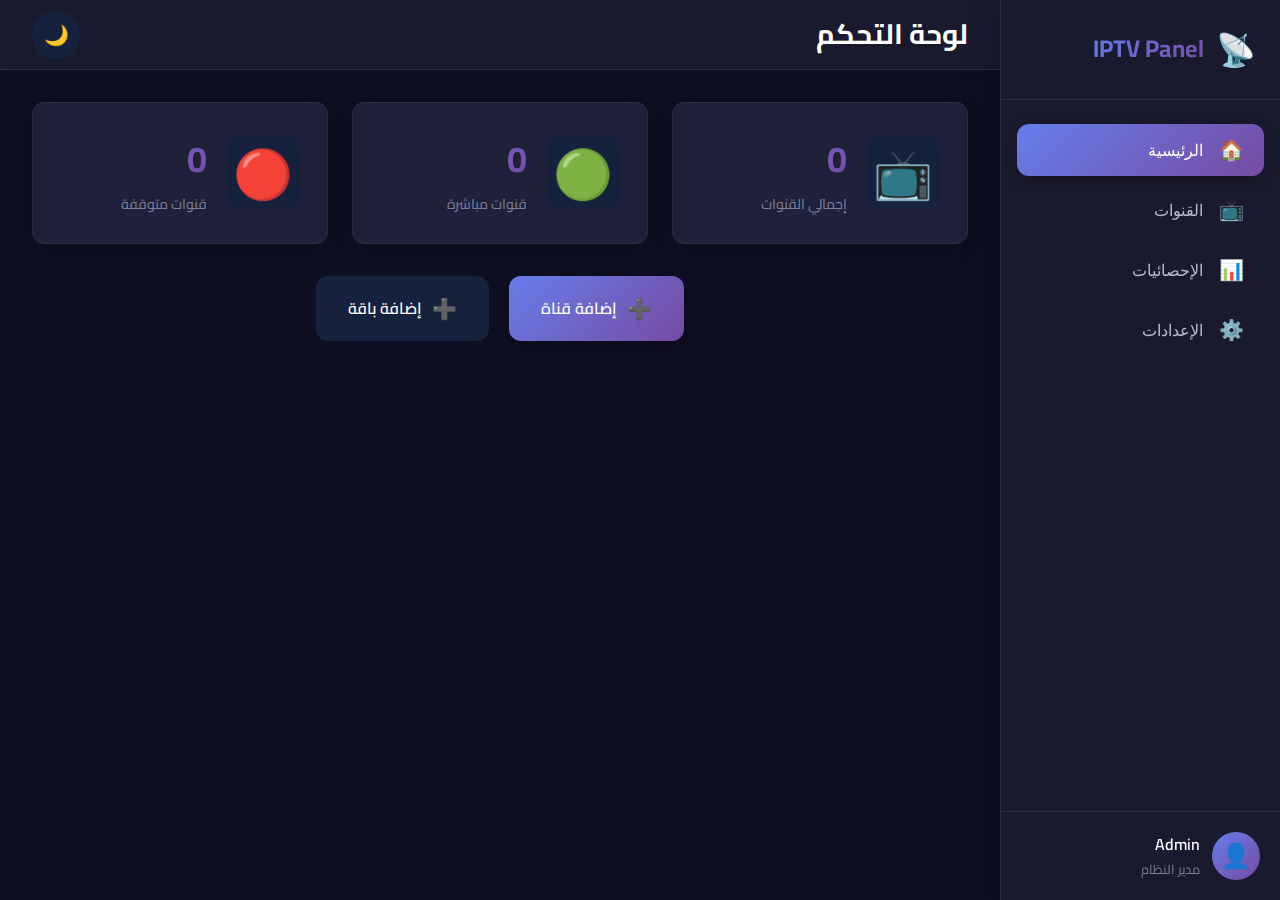
<file: index.html>
<!DOCTYPE html>
<html lang="ar" dir="rtl">

<head>
    <meta charset="UTF-8">
    <meta name="viewport" content="width=device-width, initial-scale=1.0">
    <meta name="description" content="لوحة تحكم IPTV احترافية - إدارة القنوات والبث المباشر">
    <title>لوحة تحكم IPTV - Admin Dashboard</title>
    <link rel="stylesheet" href="assets/css/style.css">
    <link rel="preconnect" href="https://fonts.googleapis.com">
    <link rel="preconnect" href="https://fonts.gstatic.com" crossorigin>
    <link href="https://fonts.googleapis.com/css2?family=Cairo:wght@300;400;600;700;900&display=swap" rel="stylesheet">
</head>

<body class="dark-mode">
    <!-- Sidebar -->
    <aside class="sidebar" id="sidebar">
        <div class="sidebar-header">
            <div class="logo">
                <span class="logo-icon">📡</span>
                <h2 class="logo-text">IPTV Panel</h2>
            </div>
            <button class="sidebar-toggle" id="sidebarToggle">☰</button>
        </div>

        <nav class="sidebar-nav">
            <button class="nav-item active" data-page="home">
                <span class="nav-icon">🏠</span>
                <span class="nav-text" data-lang-ar="الرئيسية" data-lang-en="Home">الرئيسية</span>
            </button>
            <button class="nav-item" data-page="channels">
                <span class="nav-icon">📺</span>
                <span class="nav-text" data-lang-ar="القنوات" data-lang-en="Channels">القنوات</span>
            </button>
            <button class="nav-item" data-page="statistics">
                <span class="nav-icon">📊</span>
                <span class="nav-text" data-lang-ar="الإحصائيات" data-lang-en="Statistics">الإحصائيات</span>
            </button>
            <button class="nav-item" data-page="settings">
                <span class="nav-icon">⚙️</span>
                <span class="nav-text" data-lang-ar="الإعدادات" data-lang-en="Settings">الإعدادات</span>
            </button>
        </nav>

        <div class="sidebar-footer">
            <div class="user-info">
                <div class="user-avatar">👤</div>
                <div class="user-details">
                    <p class="user-name">Admin</p>
                    <p class="user-role" data-lang-ar="مدير النظام" data-lang-en="System Admin">مدير النظام</p>
                </div>
            </div>
        </div>
    </aside>

    <!-- Main Content -->
    <main class="main-content">
        <header class="top-header">
            <h1 class="page-title" id="pageTitle">لوحة التحكم</h1>
            <div class="header-actions">
                <button class="theme-toggle" id="themeToggle" title="تبديل الوضع">
                    <span class="theme-icon">🌙</span>
                </button>
            </div>
        </header>

        <!-- Content Area -->
        <div class="content-area" id="contentArea">
            <!-- Content will be loaded dynamically -->
        </div>
    </main>

    <!-- Video Player Modal -->
    <div class="modal hidden" id="videoModal">
        <div class="modal-content video-modal">
            <div class="modal-header">
                <h3 id="videoModalTitle">تشغيل القناة</h3>
                <button class="close-btn" id="closeVideoModal">✕</button>
            </div>
            <div class="modal-body">
                <video id="videoPlayer" controls autoplay>
                    <source id="videoSource" type="application/x-mpegURL">
                    المتصفح لا يدعم تشغيل الفيديو
                </video>
            </div>
        </div>
    </div>

    <!-- Confirmation Modal -->
    <div class="modal hidden" id="confirmModal">
        <div class="modal-content confirm-modal">
            <div class="modal-header">
                <h3 data-lang-ar="تأكيد العملية" data-lang-en="Confirm Action">تأكيد العملية</h3>
            </div>
            <div class="modal-body">
                <p id="confirmMessage"></p>
            </div>
            <div class="modal-footer">
                <button class="btn-danger" id="confirmYes">
                    <span data-lang-ar="نعم" data-lang-en="Yes">نعم</span>
                </button>
                <button class="btn-secondary" id="confirmNo">
                    <span data-lang-ar="إلغاء" data-lang-en="Cancel">إلغاء</span>
                </button>
            </div>
        </div>
    </div>

    <!-- Toast Notification -->
    <div class="toast hidden" id="toast">
        <span id="toastMessage"></span>
    </div>

    <script src="assets/js/app.js"></script>
</body>

</html>
</file>
<file: assets/css/style.css>
/* =====================================
   IPTV Admin Dashboard - Professional CSS
   ===================================== */

/* CSS Variables for Theme */
:root {
    /* Dark Mode Colors */
    --bg-primary: #0f0f23;
    --bg-secondary: #1a1a2e;
    --bg-tertiary: #16213e;
    --bg-card: #1e2139;
    --bg-hover: #252a41;

    --text-primary: #ffffff;
    --text-secondary: #b8b8d1;
    --text-muted: #7c7c99;

    --accent-primary: #6c5ce7;
    --accent-secondary: #a29bfe;
    --accent-gradient: linear-gradient(135deg, #667eea 0%, #764ba2 100%);

    --success: #00b894;
    --danger: #ff7675;
    --warning: #fdcb6e;
    --info: #74b9ff;

    --border-color: #2d2d44;
    --shadow-sm: 0 2px 8px rgba(0, 0, 0, 0.2);
    --shadow-md: 0 4px 16px rgba(0, 0, 0, 0.3);
    --shadow-lg: 0 8px 32px rgba(0, 0, 0, 0.4);

    --sidebar-width: 280px;
    --header-height: 70px;
    --border-radius: 12px;
    --transition: all 0.3s cubic-bezier(0.4, 0, 0.2, 1);
}

/* Light Mode Colors */
body.light-mode {
    --bg-primary: #f5f6fa;
    --bg-secondary: #ffffff;
    --bg-tertiary: #e8eaf0;
    --bg-card: #ffffff;
    --bg-hover: #f0f1f7;

    --text-primary: #2d3436;
    --text-secondary: #636e72;
    --text-muted: #95a5a6;

    --border-color: #e1e4e8;
    --shadow-sm: 0 2px 8px rgba(0, 0, 0, 0.08);
    --shadow-md: 0 4px 16px rgba(0, 0, 0, 0.12);
    --shadow-lg: 0 8px 32px rgba(0, 0, 0, 0.16);
}

/* Reset & Base Styles */
* {
    margin: 0;
    padding: 0;
    box-sizing: border-box;
}

body {
    font-family: 'Cairo', -apple-system, BlinkMacSystemFont, 'Segoe UI', sans-serif;
    background: var(--bg-primary);
    color: var(--text-primary);
    line-height: 1.6;
    overflow-x: hidden;
    transition: var(--transition);
}

/* Scrollbar Styling */
::-webkit-scrollbar {
    width: 8px;
    height: 8px;
}

::-webkit-scrollbar-track {
    background: var(--bg-secondary);
}

::-webkit-scrollbar-thumb {
    background: var(--accent-primary);
    border-radius: 4px;
}

::-webkit-scrollbar-thumb:hover {
    background: var(--accent-secondary);
}

/* =====================================
   Sidebar Styles
   ===================================== */

.sidebar {
    position: fixed;
    right: 0;
    top: 0;
    width: var(--sidebar-width);
    height: 100vh;
    background: var(--bg-secondary);
    border-left: 1px solid var(--border-color);
    display: flex;
    flex-direction: column;
    z-index: 1000;
    transition: var(--transition);
    box-shadow: var(--shadow-lg);
}

.sidebar-header {
    padding: 24px;
    border-bottom: 1px solid var(--border-color);
    display: flex;
    align-items: center;
    justify-content: space-between;
}

.logo {
    display: flex;
    align-items: center;
    gap: 12px;
}

.logo-icon {
    font-size: 32px;
    animation: pulse 2s ease-in-out infinite;
}

@keyframes pulse {

    0%,
    100% {
        transform: scale(1);
    }

    50% {
        transform: scale(1.1);
    }
}

.logo-text {
    font-size: 24px;
    font-weight: 700;
    background: var(--accent-gradient);
    -webkit-background-clip: text;
    -webkit-text-fill-color: transparent;
    background-clip: text;
}

.sidebar-toggle {
    display: none;
    background: none;
    border: none;
    color: var(--text-primary);
    font-size: 24px;
    cursor: pointer;
    padding: 8px;
    border-radius: 8px;
    transition: var(--transition);
}

.sidebar-toggle:hover {
    background: var(--bg-hover);
}

/* Sidebar Navigation */
.sidebar-nav {
    flex: 1;
    padding: 24px 16px;
    display: flex;
    flex-direction: column;
    gap: 8px;
    overflow-y: auto;
}

.nav-item {
    display: flex;
    align-items: center;
    gap: 16px;
    padding: 14px 20px;
    background: transparent;
    border: none;
    border-radius: var(--border-radius);
    color: var(--text-secondary);
    font-size: 16px;
    font-weight: 500;
    cursor: pointer;
    transition: var(--transition);
    text-align: right;
    width: 100%;
}

.nav-item:hover {
    background: var(--bg-hover);
    color: var(--text-primary);
    transform: translateX(-4px);
}

.nav-item.active {
    background: var(--accent-gradient);
    color: white;
    box-shadow: var(--shadow-md);
}

.nav-icon {
    font-size: 20px;
    min-width: 24px;
}

.nav-text {
    flex: 1;
}

/* Sidebar Footer */
.sidebar-footer {
    padding: 20px;
    border-top: 1px solid var(--border-color);
}

.user-info {
    display: flex;
    align-items: center;
    gap: 12px;
}

.user-avatar {
    width: 48px;
    height: 48px;
    border-radius: 50%;
    background: var(--accent-gradient);
    display: flex;
    align-items: center;
    justify-content: center;
    font-size: 24px;
}

.user-details {
    flex: 1;
}

.user-name {
    font-weight: 600;
    font-size: 16px;
    margin-bottom: 2px;
}

.user-role {
    font-size: 13px;
    color: var(--text-muted);
}

/* =====================================
   Main Content Area
   ===================================== */

.main-content {
    margin-right: var(--sidebar-width);
    min-height: 100vh;
    transition: var(--transition);
}

.top-header {
    height: var(--header-height);
    background: var(--bg-secondary);
    border-bottom: 1px solid var(--border-color);
    padding: 0 32px;
    display: flex;
    align-items: center;
    justify-content: space-between;
    position: sticky;
    top: 0;
    z-index: 100;
    box-shadow: var(--shadow-sm);
}

.page-title {
    font-size: 28px;
    font-weight: 700;
}

.header-actions {
    display: flex;
    gap: 12px;
}

.theme-toggle {
    width: 48px;
    height: 48px;
    border-radius: 50%;
    background: var(--bg-tertiary);
    border: none;
    color: var(--text-primary);
    font-size: 20px;
    cursor: pointer;
    transition: var(--transition);
    display: flex;
    align-items: center;
    justify-content: center;
}

.theme-toggle:hover {
    background: var(--accent-primary);
    transform: rotate(20deg) scale(1.1);
}

/* Content Area */
.content-area {
    padding: 32px;
}

.page-content {
    display: none;
    animation: fadeIn 0.4s ease-in-out;
}

.page-content.active {
    display: block;
}

@keyframes fadeIn {
    from {
        opacity: 0;
        transform: translateY(20px);
    }

    to {
        opacity: 1;
        transform: translateY(0);
    }
}

/* =====================================
   Stats Cards
   ===================================== */

.stats-grid {
    display: grid;
    grid-template-columns: repeat(auto-fit, minmax(280px, 1fr));
    gap: 24px;
    margin-bottom: 32px;
}

.stat-card {
    background: var(--bg-card);
    border-radius: var(--border-radius);
    padding: 28px;
    display: flex;
    align-items: center;
    gap: 20px;
    box-shadow: var(--shadow-md);
    transition: var(--transition);
    border: 1px solid var(--border-color);
    position: relative;
    overflow: hidden;
}

.stat-card::before {
    content: '';
    position: absolute;
    top: 0;
    left: 0;
    width: 100%;
    height: 4px;
    background: var(--accent-gradient);
    transform: scaleX(0);
    transition: var(--transition);
}

.stat-card:hover {
    transform: translateY(-4px);
    box-shadow: var(--shadow-lg);
}

.stat-card:hover::before {
    transform: scaleX(1);
}

.stat-card.live::before {
    background: linear-gradient(135deg, #00b894 0%, #00cec9 100%);
}

.stat-card.offline::before {
    background: linear-gradient(135deg, #ff7675 0%, #fd79a8 100%);
}

.stat-icon {
    font-size: 48px;
    width: 72px;
    height: 72px;
    display: flex;
    align-items: center;
    justify-content: center;
    background: var(--bg-tertiary);
    border-radius: 16px;
}

.stat-info {
    flex: 1;
}

.stat-value {
    font-size: 36px;
    font-weight: 700;
    margin-bottom: 4px;
    background: var(--accent-gradient);
    -webkit-background-clip: text;
    -webkit-text-fill-color: transparent;
    background-clip: text;
}

.stat-label {
    font-size: 14px;
    color: var(--text-muted);
    font-weight: 500;
}

/* =====================================
   Buttons
   ===================================== */

.action-section {
    margin: 32px 0;
    display: flex;
    justify-content: center;
    gap: 20px;
}

.btn-primary,
.btn-secondary,
.btn-danger {
    padding: 14px 32px;
    border: none;
    border-radius: var(--border-radius);
    font-size: 16px;
    font-weight: 600;
    cursor: pointer;
    transition: var(--transition);
    display: inline-flex;
    align-items: center;
    gap: 10px;
    font-family: 'Cairo', sans-serif;
}

.btn-primary {
    background: var(--accent-gradient);
    color: white;
    box-shadow: var(--shadow-md);
}

.btn-primary:hover {
    transform: translateY(-2px);
    box-shadow: var(--shadow-lg);
}

.btn-large {
    padding: 18px 48px;
    font-size: 18px;
}

.btn-secondary {
    background: var(--bg-tertiary);
    color: var(--text-primary);
}

.btn-secondary:hover {
    background: var(--bg-hover);
}

.btn-danger {
    background: linear-gradient(135deg, #ff7675 0%, #fd79a8 100%);
    color: white;
}

.btn-danger:hover {
    transform: translateY(-2px);
    box-shadow: var(--shadow-lg);
}

.btn-icon {
    font-size: 20px;
}

.btn-icon-only {
    width: 40px;
    height: 40px;
    display: flex;
    align-items: center;
    justify-content: center;
    background: var(--bg-tertiary);
    color: var(--text-secondary);
    border-radius: 8px;
    border: none;
    cursor: pointer;
    transition: var(--transition);
}

.btn-icon-only:hover {
    background: var(--accent-primary);
    color: white;
}

/* =====================================
   Forms
   ===================================== */

.form-container {
    margin-top: 32px;
    animation: slideDown 0.4s ease-in-out;
}

.form-container.inline-form {
    margin-bottom: 30px;
}

.form-container.hidden {
    display: none;
}

@keyframes slideDown {
    from {
        opacity: 0;
        transform: translateY(-20px);
    }

    to {
        opacity: 1;
        transform: translateY(0);
    }
}

.form-card {
    background: var(--bg-card);
    border-radius: var(--border-radius);
    padding: 32px;
    box-shadow: var(--shadow-lg);
    border: 1px solid var(--border-color);
    max-width: 700px;
    margin: 0 auto;
}

.form-header {
    display: flex;
    justify-content: space-between;
    align-items: center;
    margin-bottom: 28px;
    padding-bottom: 20px;
    border-bottom: 1px solid var(--border-color);
}

.form-header h2 {
    font-size: 24px;
    font-weight: 700;
}

.close-btn {
    width: 36px;
    height: 36px;
    border-radius: 50%;
    background: var(--bg-tertiary);
    border: none;
    color: var(--text-primary);
    font-size: 20px;
    cursor: pointer;
    transition: var(--transition);
    display: flex;
    align-items: center;
    justify-content: center;
}

.close-btn:hover {
    background: var(--danger);
    color: white;
    transform: rotate(90deg);
}

.form-group {
    margin-bottom: 24px;
}

.form-group label {
    display: block;
    margin-bottom: 8px;
    font-weight: 600;
    font-size: 14px;
    color: var(--text-secondary);
}

.form-group input,
.form-group select {
    width: 100%;
    padding: 14px 16px;
    background: var(--bg-tertiary);
    border: 2px solid var(--border-color);
    border-radius: var(--border-radius);
    color: var(--text-primary);
    font-size: 15px;
    font-family: 'Cairo', sans-serif;
    transition: var(--transition);
}

.form-group input:focus,
.form-group select:focus {
    outline: none;
    border-color: var(--accent-primary);
    background: var(--bg-secondary);
}

.form-actions {
    display: flex;
    gap: 16px;
    margin-top: 32px;
}

.form-actions button {
    flex: 1;
}

/* =====================================
   Channels Page
   ===================================== */

.channels-container {
    display: flex;
    flex-direction: column;
    gap: 24px;
}

.channel-group-card {
    background: var(--bg-card);
    border-radius: var(--border-radius);
    overflow: hidden;
    box-shadow: var(--shadow-md);
    border: 1px solid var(--border-color);
    transition: var(--transition);
}

.channel-group-card:hover {
    box-shadow: var(--shadow-lg);
}

.group-header {
    padding: 24px 28px;
    background: var(--bg-tertiary);
    cursor: pointer;
    display: flex;
    justify-content: space-between;
    align-items: center;
    transition: var(--transition);
    user-select: none;
}

.group-header:hover {
    background: var(--bg-hover);
}

.group-title {
    font-size: 20px;
    font-weight: 700;
    display: flex;
    align-items: center;
    gap: 12px;
}

.arrow {
    font-size: 20px;
    transition: var(--transition);
}

.channel-group-card.open .arrow {
    transform: rotate(180deg);
}

.group-channels {
    max-height: 0;
    overflow: hidden;
    transition: max-height 0.4s ease-in-out;
}

.channel-group-card.open .group-channels {
    max-height: 2000px;
}

.channel-item {
    padding: 20px 28px;
    border-top: 1px solid var(--border-color);
    display: flex;
    align-items: center;
    justify-content: space-between;
    gap: 16px;
    transition: var(--transition);
    background: var(--bg-card);
}

.channel-item:hover {
    background: var(--bg-hover);
}

.channel-info {
    flex: 1;
    display: flex;
    align-items: center;
    gap: 16px;
}

.channel-name {
    font-size: 16px;
    font-weight: 600;
}

.status-badge {
    padding: 6px 14px;
    border-radius: 20px;
    font-size: 12px;
    font-weight: 600;
    text-transform: uppercase;
}

.status-badge.live {
    background: rgba(0, 184, 148, 0.2);
    color: var(--success);
    border: 1px solid var(--success);
}

.status-badge.off {
    background: rgba(255, 118, 117, 0.2);
    color: var(--danger);
    border: 1px solid var(--danger);
}

.channel-actions {
    display: flex;
    gap: 8px;
    flex-wrap: wrap;
}

/* =====================================
   Settings Page
   ===================================== */
.settings-container {
    max-width: 800px;
    margin: 0 auto;
}

.settings-card {
    background: var(--bg-card);
    border-radius: var(--border-radius);
    padding: 32px;
    box-shadow: var(--shadow-md);
    border: 1px solid var(--border-color);
}

.setting-item {
    display: flex;
    justify-content: space-between;
    align-items: center;
    padding: 24px 0;
    border-bottom: 1px solid var(--border-color);
}

.setting-item:last-child {
    border-bottom: none;
}

.setting-info h3 {
    font-size: 18px;
    margin-bottom: 8px;
}

.setting-info p {
    color: var(--text-muted);
    font-size: 14px;
}

.setting-select,
.setting-input {
    width: 200px;
}

/* Toggle Switch */
.toggle-switch {
    display: inline-block;
    width: 50px;
    height: 26px;
    position: relative;
    cursor: pointer;
}

.toggle-switch input {
    opacity: 0;
    width: 0;
    height: 0;
}

.toggle-slider {
    position: absolute;
    top: 0;
    left: 0;
    right: 0;
    bottom: 0;
    background-color: var(--bg-tertiary);
    border: 1px solid var(--border-color);
    border-radius: 26px;
    transition: 0.3s;
}

.toggle-slider:before {
    content: "";
    position: absolute;
    height: 18px;
    width: 18px;
    left: 4px;
    bottom: 3px;
    background-color: var(--text-muted);
    border-radius: 50%;
    transition: 0.3s;
}

input:checked+.toggle-slider {
    background-color: var(--accent-primary);
}

input:checked+.toggle-slider:before {
    transform: translateX(24px);
    background-color: white;
}

/* Toast */
.toast {
    position: fixed;
    bottom: 20px;
    left: 50%;
    transform: translateX(-50%);
    background: var(--bg-secondary);
    color: var(--text-primary);
    padding: 12px 24px;
    border-radius: 20px;
    box-shadow: var(--shadow-lg);
    z-index: 2000;
    border: 1px solid var(--border-color);
    opacity: 0;
    pointer-events: none;
    transition: 0.3s;
    font-weight: 600;
}

.toast.show {
    opacity: 1;
    transform: translateX(-50%) translateY(-10px);
}

/* Modal */
.modal {
    position: fixed;
    top: 0;
    left: 0;
    right: 0;
    bottom: 0;
    background: rgba(15, 15, 35, 0.85);
    z-index: 1000;
    display: flex;
    align-items: center;
    justify-content: center;
    backdrop-filter: blur(4px);
}

.modal.hidden {
    display: none;
}

.modal-content {
    background: var(--bg-card);
    padding: 32px;
    border-radius: var(--border-radius);
    width: 90%;
    max-width: 600px;
    border: 1px solid var(--border-color);
    box-shadow: var(--shadow-lg);
    position: relative;
}
</file>
